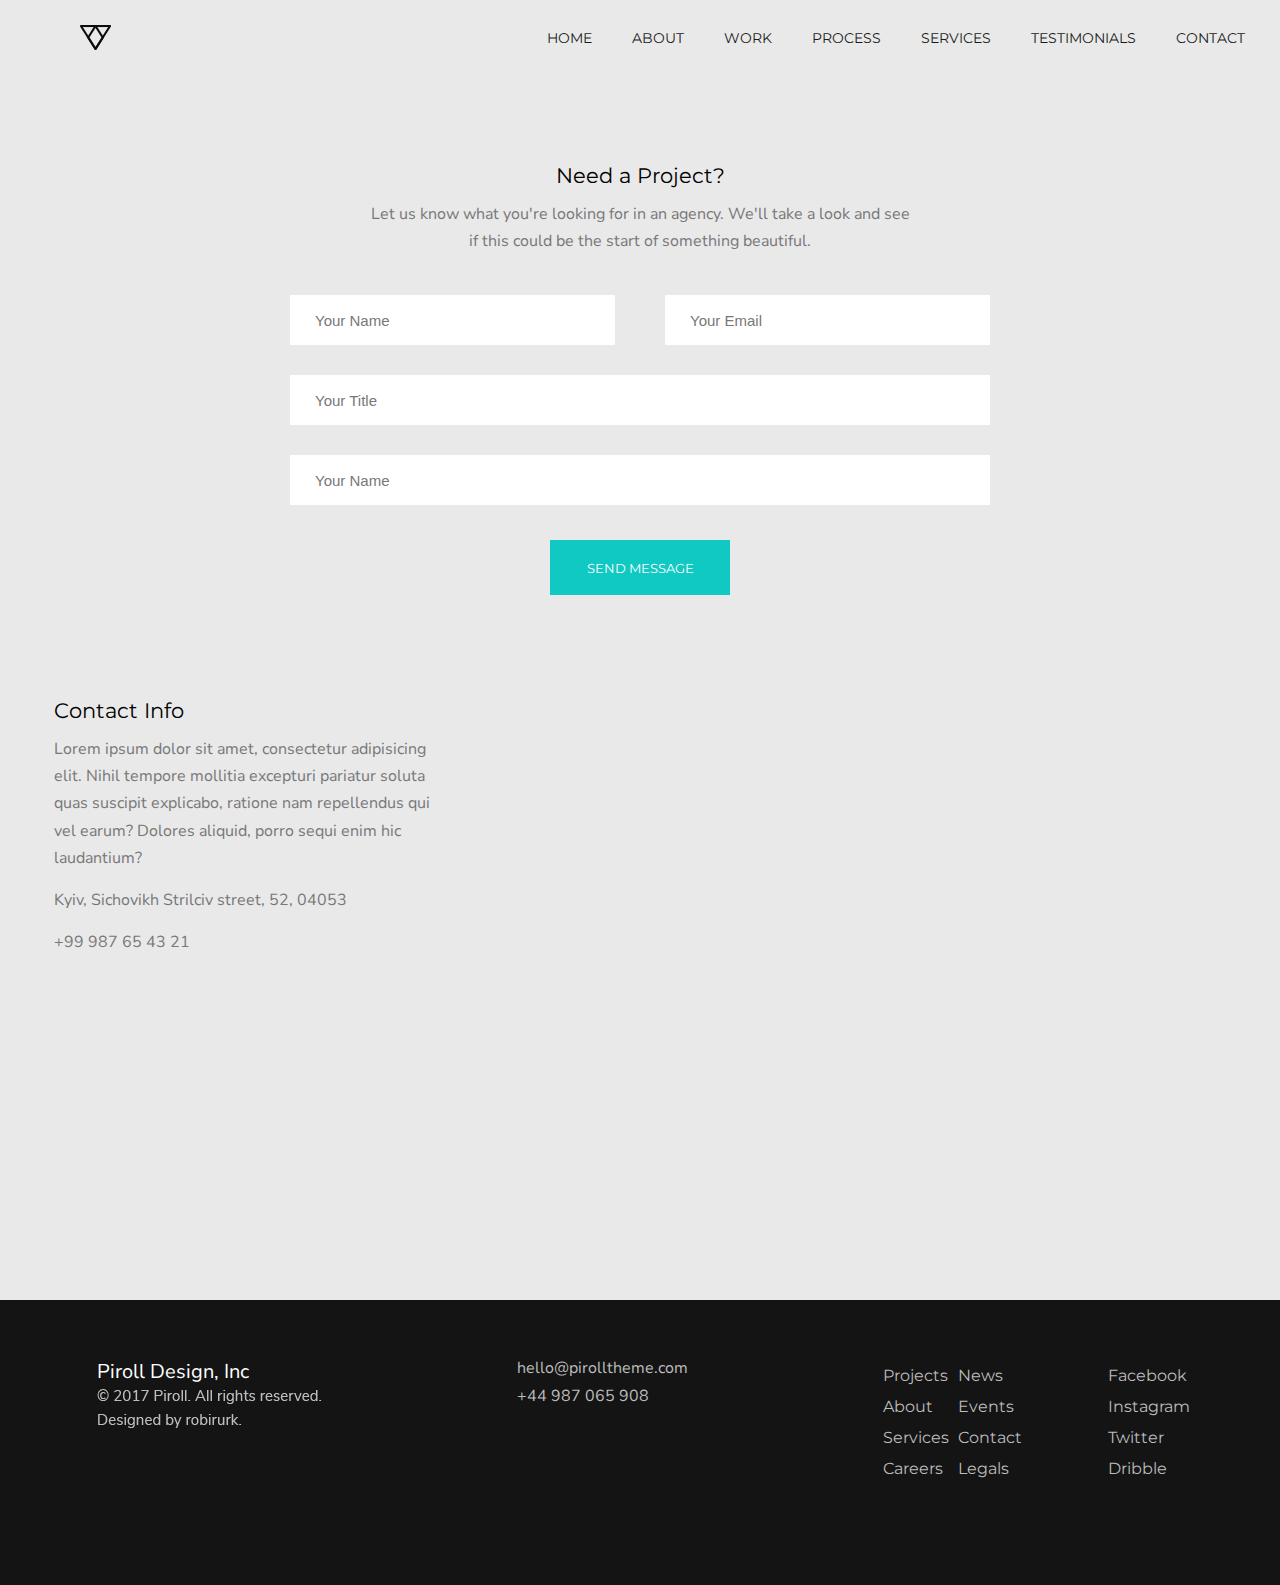
<file: contact.html>
<!DOCTYPE html>
<html lang="en">
<head>
    <meta charset="UTF-8">
    <meta name="viewport" content="width=device-width, initial-scale=1.0">
    <title>Contact</title>
    <link rel="stylesheet" href="reset.css">
    <link rel="stylesheet" href="contact.css">
    <link rel="preconnect" href="https://fonts.gstatic.com">
    <link href="https://fonts.googleapis.com/css2?family=Montserrat:wght@500&display=swap" rel="stylesheet">
    <link href="https://fonts.googleapis.com/css2?family=Nunito+Sans&display=swap" rel="stylesheet">
</head>
<body>
    <header class="header">
        <div class="container">
            <div class="row flex-wrap">
                <div class="logo"><a class="logolink" href=""><img src="img/logo.png"></a></div>
                <div class="navigation">
                    <ul class="navilist">
                        <li><a href="">HOME</a></li>
                        <li><a href="portfolio.html">ABOUT</a></li>
                        <li><a href="">WORK</a></li>
                        <li><a href="">PROCESS</a></li>
                        <li><a href="">SERVICES</a></li>
                        <li><a href="">TESTIMONIALS</a></li>
                        <li><a href="contact.html">CONTACT</a></li>
                    </ul>
                    <div class="nav-mobile-menu">
                        <span></span>
                        <span></span>
                        <span></span>
                    </div>
                </div>
            </div>
        </div>
    </header>
    <main class="main">
        <div class="container container1">
            <div class="row section11">
                <div class="section11_content section11_all">
                    <h2 class="h2 h2_11">Need a Project?</h2>
                    <p class="p_class">Let us know what you're looking for in an agency. We'll take a look and see <br>
                        if this could be the start of something beautiful.</p>
                </div>
                <div class="form section11_all">
                    <div class="nameemailform">
                        <input type="text" placeholder="Your Name" class="input input1">
                        <input type="text" placeholder="Your Email" class="input input1">
                    </div>
                    <div class="titlecommentform">
                        <input type="text" placeholder="Your Title" class="input input2 your_title">
                        <input type="" placeholder="Your Name" class="input input2">
                    </div>
                    <div class="button_section11">
                        <button class="button">SEND MESSAGE</button>
                    </div>
                </div>
            </div>
        </div>
        <div class="container">
            <div class="row section_maps">
                <div class="contact_info">
                    <h2 class="h2">Contact Info</h2>
                    <p class="p_class">Lorem ipsum dolor sit amet, consectetur adipisicing elit. Nihil tempore mollitia excepturi pariatur soluta quas suscipit explicabo, ratione nam repellendus qui vel earum? Dolores aliquid, porro sequi enim hic laudantium?</p>
                    <p class="p_class">Kyiv, Sichovikh Strilciv street, 52, 04053</p>
                    <p class="p_class">+99 987 65 43 21</p>
                </div>
                <div class="map">
                    <iframe src="https://www.google.com/maps/embed?pb=!1m14!1m12!1m3!1d2540.1894823977455!2d30.490848806751377!3d50.45619614576923!2m3!1f0!2f0!3f0!3m2!1i1024!2i768!4f13.1!5e0!3m2!1sru!2sua!4v1612865975359!5m2!1sru!2sua" width="800" height="450" frameborder="0" style="border:0;" allowfullscreen="" aria-hidden="false" tabindex="0"></iframe>
                </div>
            </div>
        </div>
    </main>
    <footer class="footer">
        <div class="container">
            <div class="row footer_section">
                <div class="allrights">
                    <p class="p_class p_class_footer">Piroll Design, Inc</p>
                    <img src="img/© 2017 Piroll. All rights reserved. Designed by robirurk..png">
                </div>
                <div class="contacts">
                    <p class="p_class p_section">hello@pirolltheme.com <br> +44 987 065 908</p>
                </div>
                <div class="links">
                    <div class="minilinks">
                        <ul class="ul_links">
                            <li><a href="">Projects</a></li>
                            <li><a href="">About</a></li>
                            <li><a href="">Services</a></li>
                            <li><a href="">Careers</a></li>
                        </ul>
                    </div>
                    <div class="minilinks">
                        <ul class="ul_links">
                            <li><a href="">News</a></li>
                            <li><a href="">Events</a></li>
                            <li><a href="">Contact</a></li>
                            <li><a href="">Legals</a></li>
                        </ul>
                    </div>
                    <div class="minilinks"></div>
                    <div class="minilinks">
                        <ul class="ul_links">
                            <li><a href="">Facebook</a></li>
                            <li><a href="">Instagram</a></li>
                            <li><a href="">Twitter</a></li>
                            <li><a href="">Dribble</a></li>
                        </ul>
                    </div>
                </div>
            </div>
        </div>
    </footer>
</body>
</html>
</file>
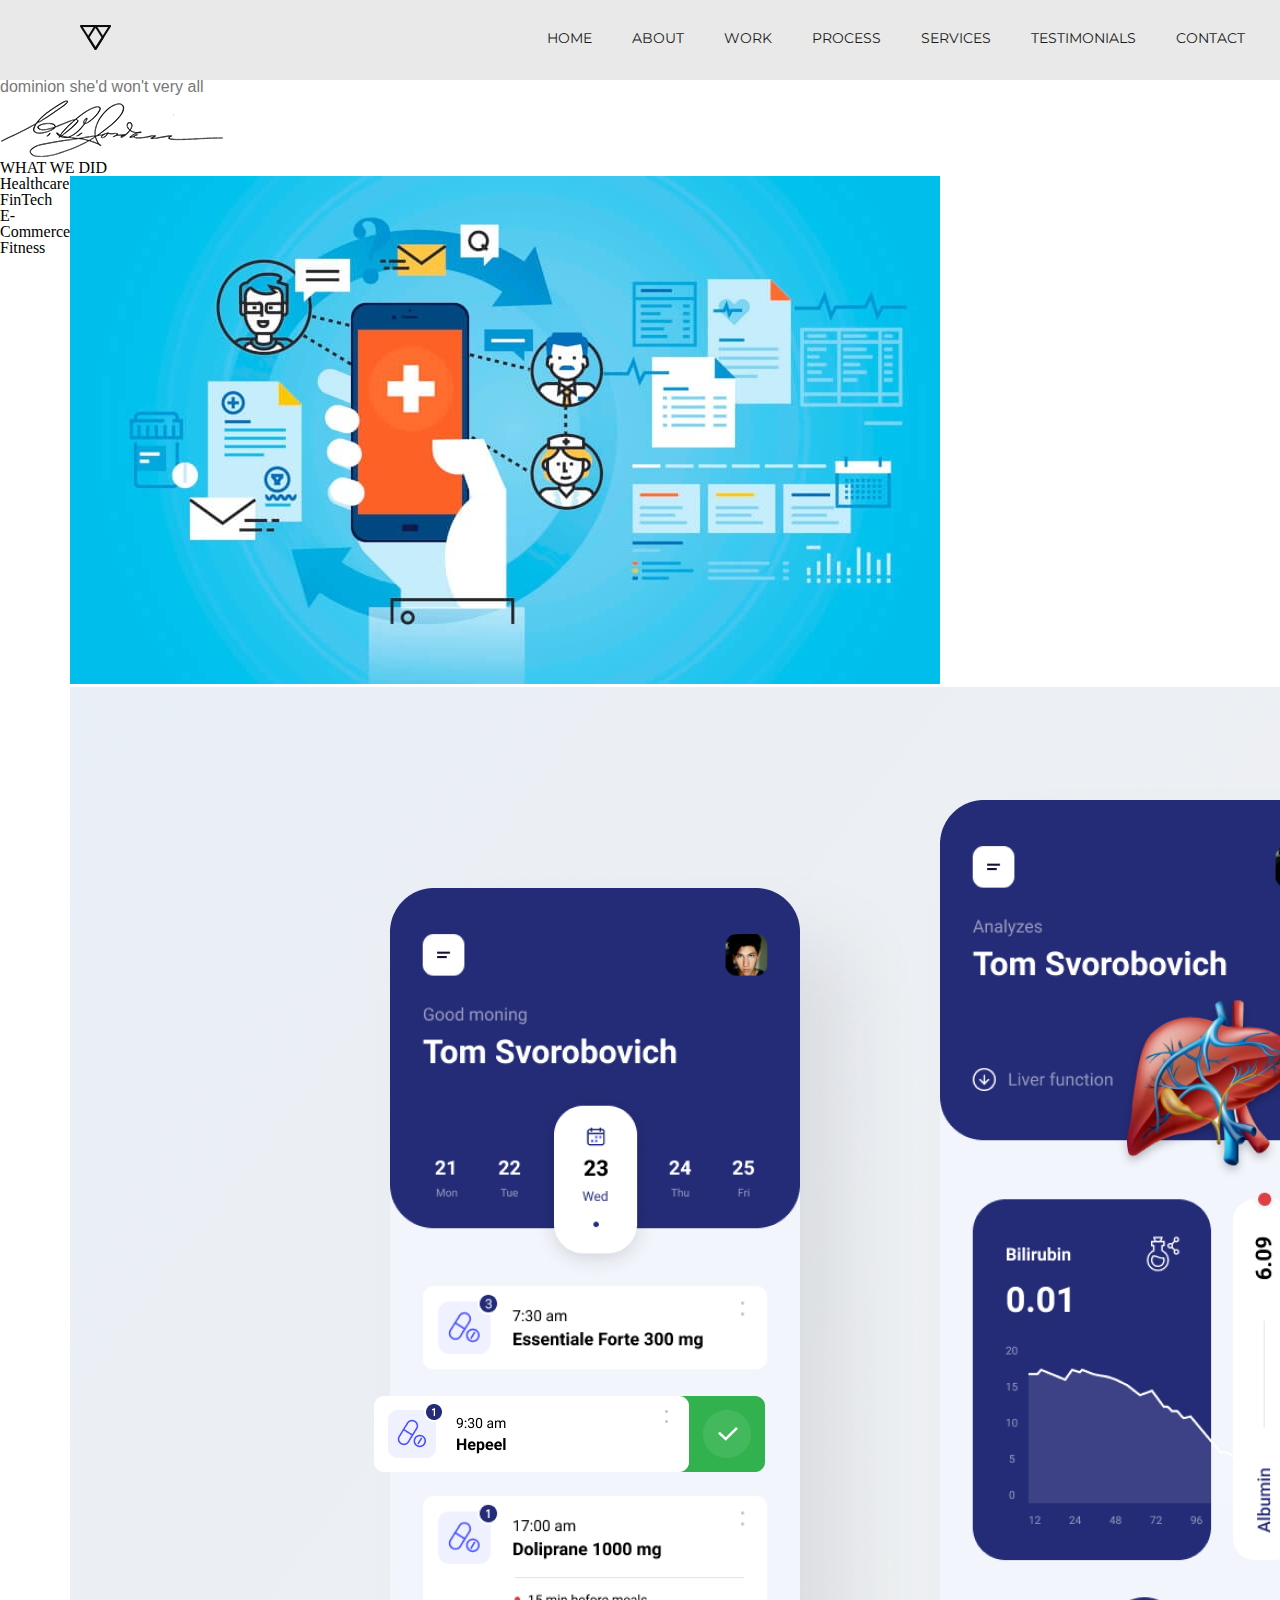
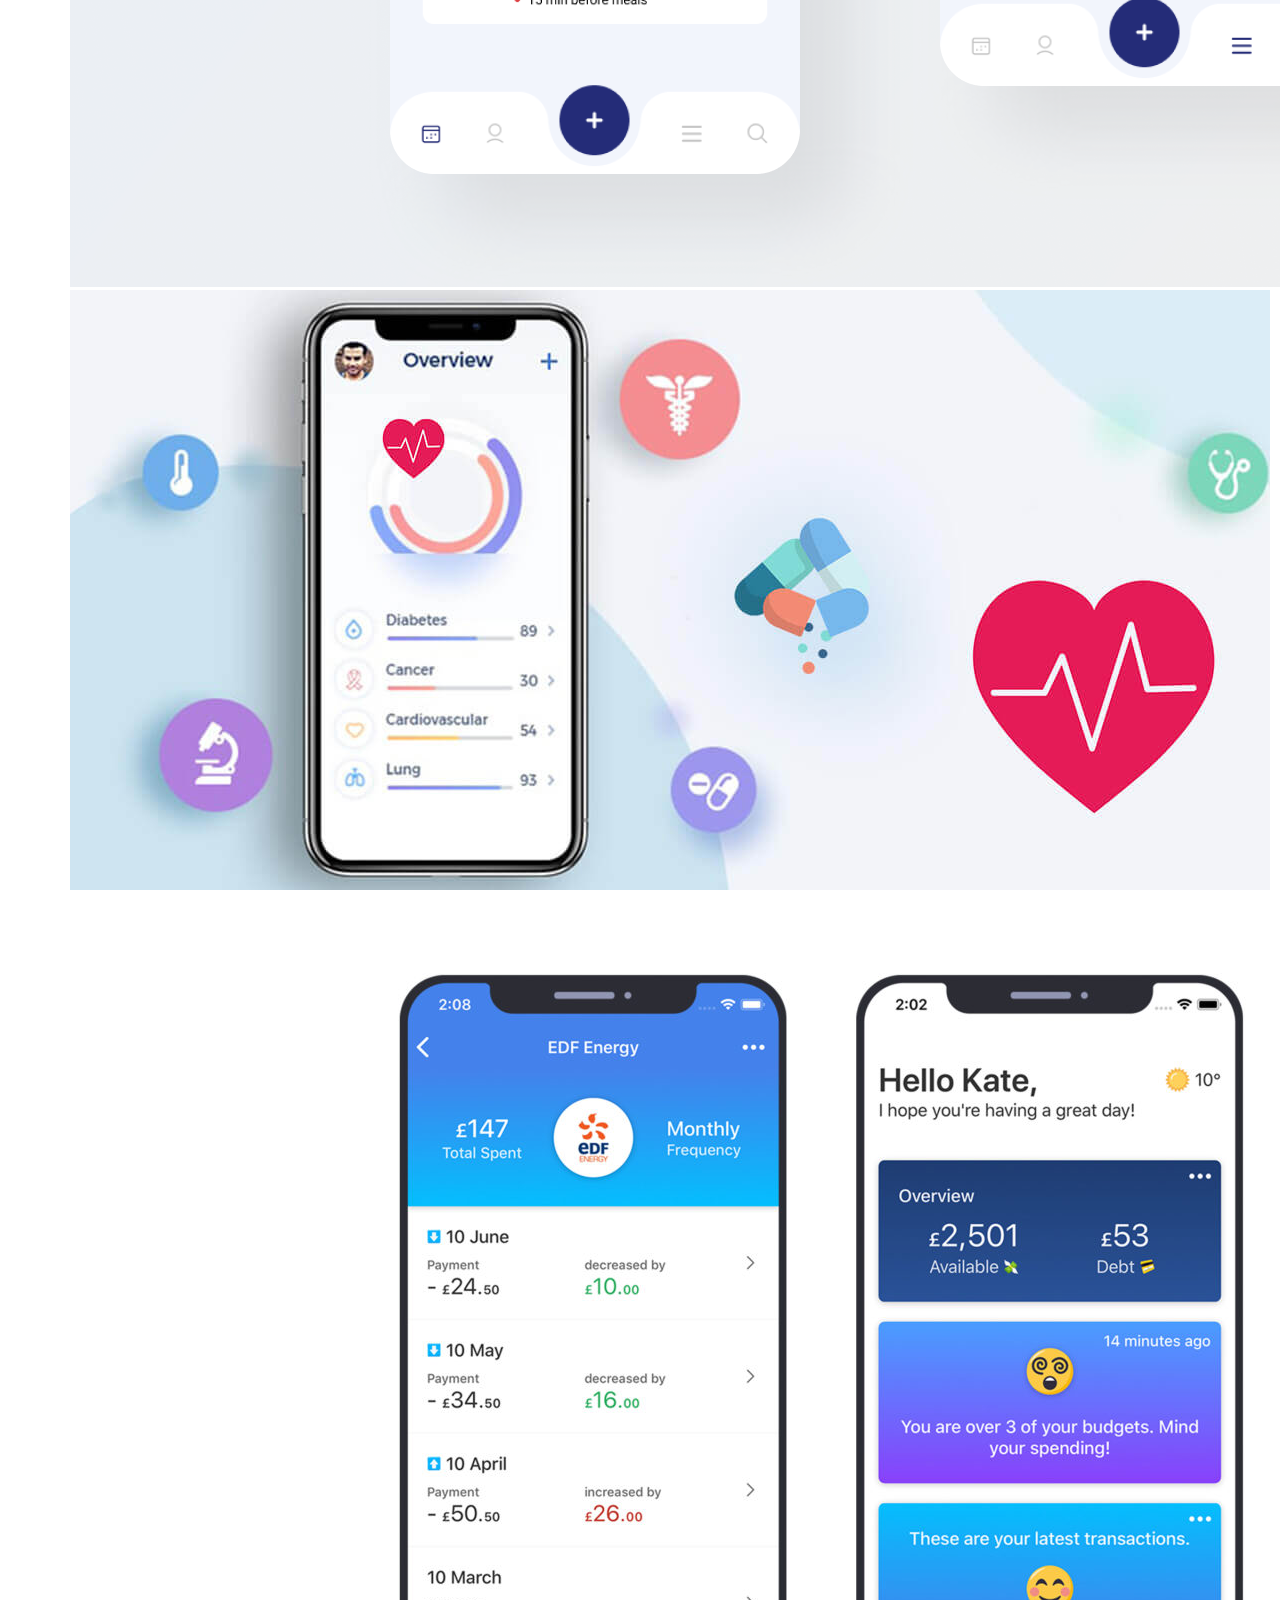
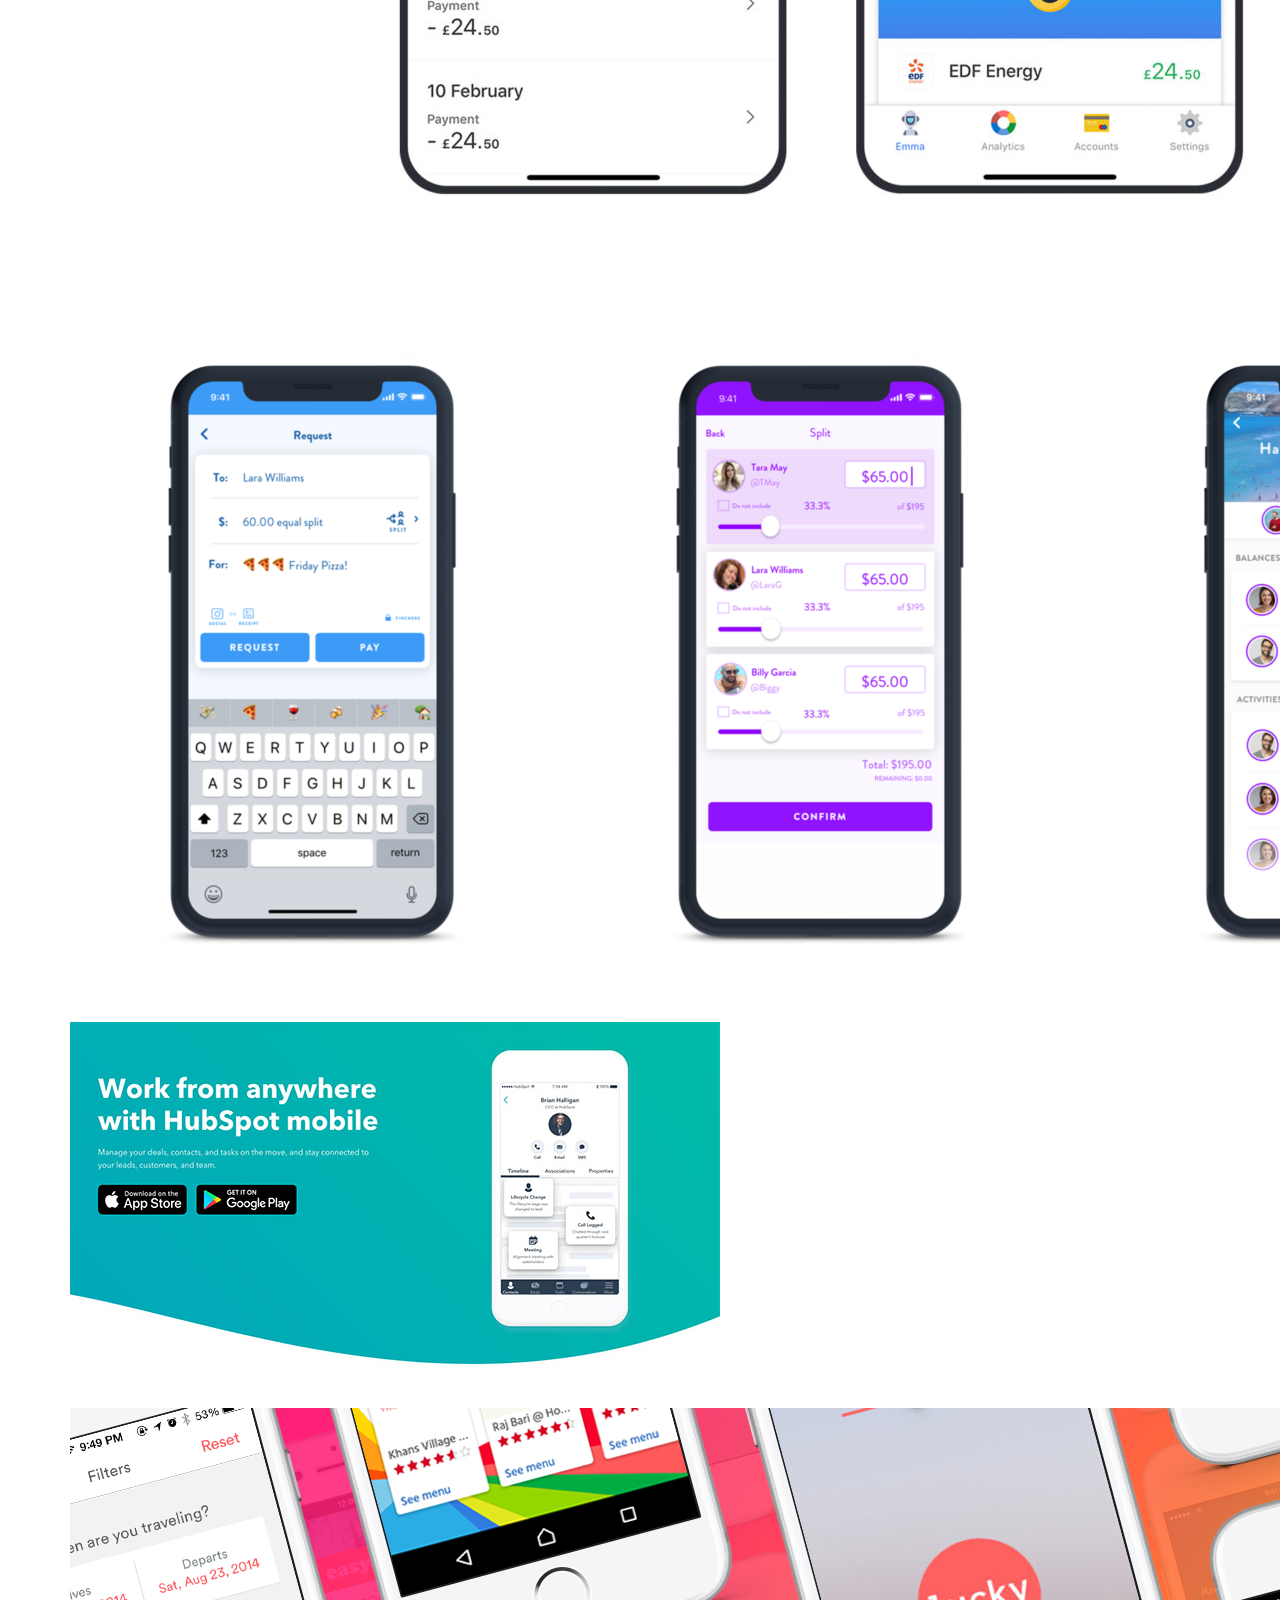
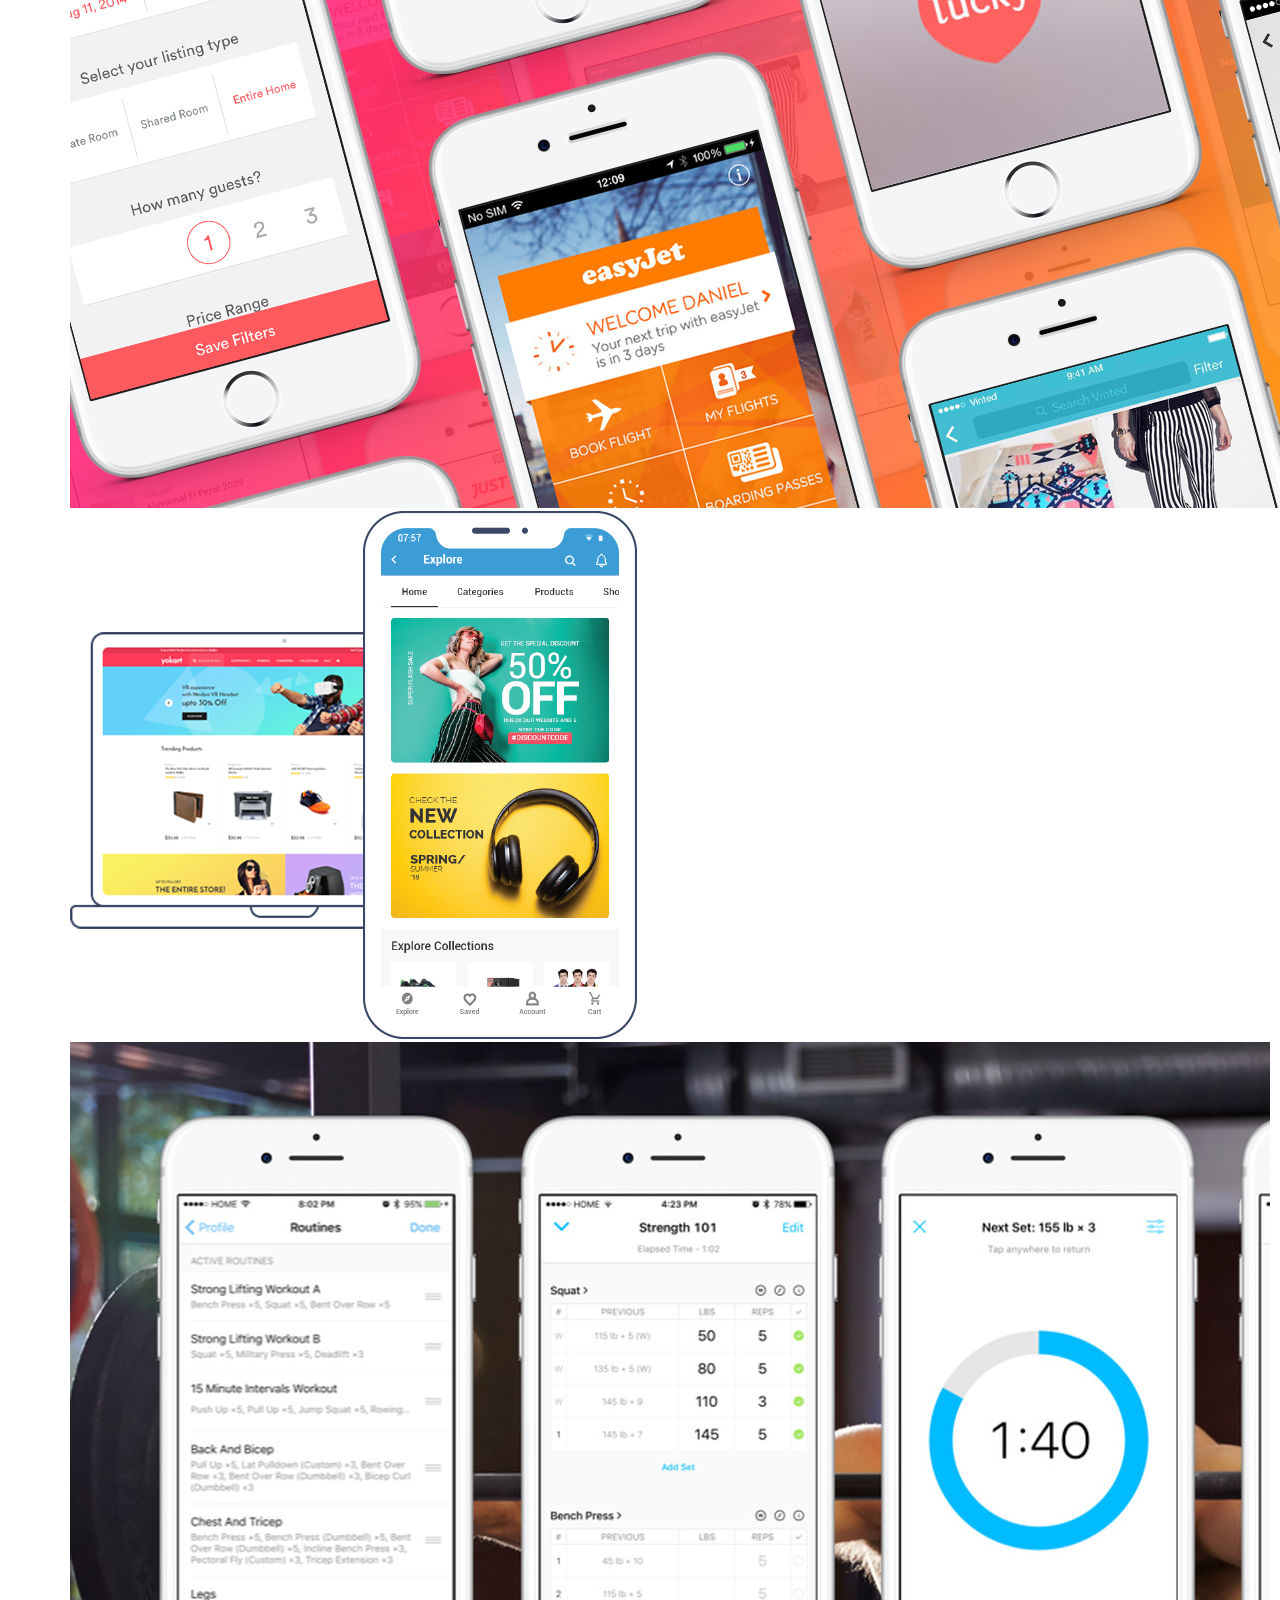
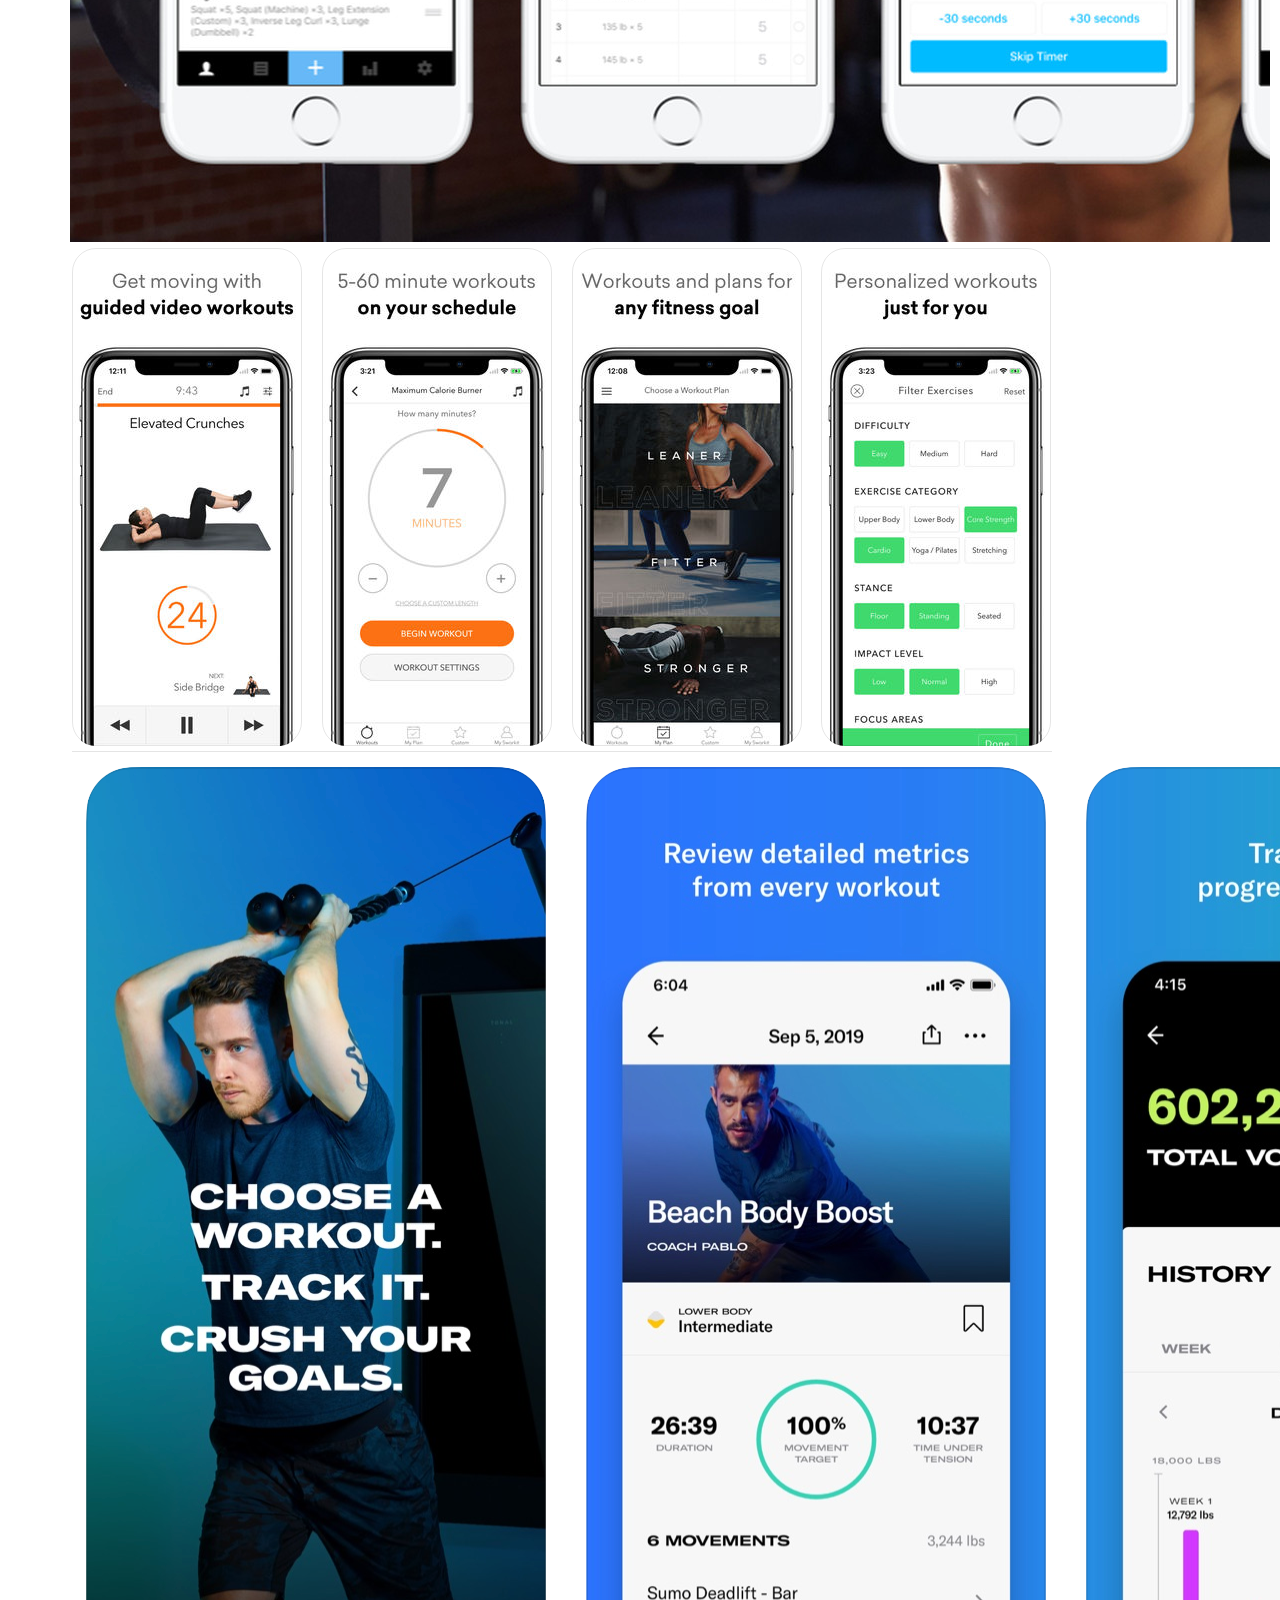
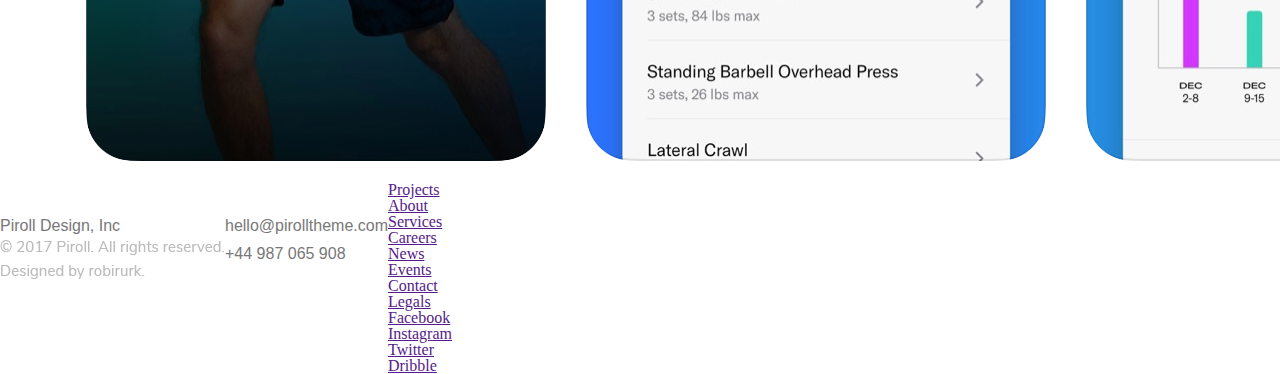
<file: portfolio.html>
<!DOCTYPE html>
<html lang="en">

<head>
    <meta charset="UTF-8">
    <meta name="viewport" content="width=device-width, initial-scale=1.0">
    <title>Piroll</title>
    <link rel="stylesheet" href="reset.css">
    <link rel="stylesheet" href="portfolio.css">
    <link rel="preconnect" href="https://fonts.gstatic.com">
    <link href="https://fonts.googleapis.com/css2?family=Montserrat:wght@500&display=swap" rel="stylesheet">
</head>
<body>
    <header class="header">
        <div class="container">
            <div class="row flex-wrap">
                <div class="logo"><a class="logolink" href=""><img src="img/logo.png"></a></div>
                <div class="navigation">
                    <ul class="navilist">
                        <li><a href="">HOME</a></li>
                        <li><a href="portfolio.html">ABOUT</a></li>
                        <li><a href="">WORK</a></li>
                        <li><a href="">PROCESS</a></li>
                        <li><a href="">SERVICES</a></li>
                        <li><a href="">TESTIMONIALS</a></li>
                        <li><a href="contact.html">CONTACT</a></li>
                    </ul>
                    <div class="nav-mobile-menu">
                        <span></span>
                        <span></span>
                        <span></span>
                    </div>
                </div>
            </div>
        </div>
    </header>
<main class="main">
    <div class="container">
        <div class="row section2">
            <div class="aboutus">
                <h2 class="h2 aboutush2">ABOUT US</h2>
                <p class="p_class p_aboutus">Divide have don't man wherein air fourth. Own itself make have night
                    won't make. A you under Seed appear which good give. Own give air without fowl moveth dry first
                    heaven fruit, dominion she'd won't very all</p>
                <img src="img/signature.png">
            </div>
        </div>
    </div>
    <div class="container">
        <div class="row whatwedid">
            <h1>WHAT WE DID</h1>
        </div>
    </div>
    <div class="container">
        <div class="row portfolio_section">
            <div class="tab-title-items">
                <div class="tab-title-item">Healthcare</div>
                <div class="tab-title-item">FinTech</div>
                <div class="tab-title-item">E-Commerce</div>
                <div class="tab-title-item">Fitness</div>
            </div>
            <div class="tab-container">
                <div class="tab-content">
                    <img class="image_portfolio hth1" src="img/healthcare1.png">
                    <img class="image_portfolio hth2" src="img/healthcare4.png">
                    <img class="image_portfolio hth3" src="img/healthcare2.png">
                </div>
                <div class="tab-content">
                    <img class="image_portfolio" src="img/fintech1.png">
                    <img class="image_portfolio" src="img/fintech2.png">
                    <img class="image_portfolio" src="img/fintech3.png">
                </div>
                <div class="tab-content">
                    <img class="image_portfolio" src="img/ecommerce1.png" alt="">
                    <img class="image_portfolio" src="img/ecommerce2.png" alt="">
                    <img class="image_portfolio" src="img/ecommerce3.png" alt="">
                </div>
                <div class="tab-content">
                    <img class="image_portfolio" src="img/fitness1.png">
                    <img class="image_portfolio" src="img/fitness2.png">
                    <img class="image_portfolio" src="img/fitness3.png">
                </div>
            </div>
        </div>
    </div>
</main>
<footer class="footer">
    <div class="container">
        <div class="row footer_section">
            <div class="allrights">
                <p class="p_class p_class_footer">Piroll Design, Inc</p>
                <img src="img/© 2017 Piroll. All rights reserved. Designed by robirurk..png">
            </div>
            <div class="contacts">
                <p class="p_class p_section">hello@pirolltheme.com <br> +44 987 065 908</p>
            </div>
            <div class="links">
                <div class="minilinks">
                    <ul class="ul_links">
                        <li><a href="">Projects</a></li>
                        <li><a href="">About</a></li>
                        <li><a href="">Services</a></li>
                        <li><a href="">Careers</a></li>
                    </ul>
                </div>
                <div class="minilinks">
                    <ul class="ul_links">
                        <li><a href="">News</a></li>
                        <li><a href="">Events</a></li>
                        <li><a href="">Contact</a></li>
                        <li><a href="">Legals</a></li>
                    </ul>
                </div>
                <div class="minilinks"></div>
                <div class="minilinks">
                    <ul class="ul_links">
                        <li><a href="">Facebook</a></li>
                        <li><a href="">Instagram</a></li>
                        <li><a href="">Twitter</a></li>
                        <li><a href="">Dribble</a></li>
                    </ul>
                </div>
            </div>
        </div>
    </div>
</footer>
<script src="portfolio.js"></script>
</body>

</html>
</file>
<file: contact.css>
* {
    box-sizing: border-box;
}
.body {
    font-family: 'Montserrat', sans-serif;
    background-color: #e9e9e9;
}
.header {
    padding: 25px 0;
    background-color: #e9e9e9;
    height: 80px;
    position: fixed;
    width: 100%;
  }
.container {
    width: 100%;
    padding-left: 15px;
    padding-right: 15px;
    margin-left: auto;
    margin-right: auto;
}

.row {
    display: flex;
    margin-left: -15px;
    margin-right: -15px;
}

.flex-wrap{
    flex-wrap: wrap;
}
.logo {
    margin-left: 80px;
}
.navilist {
    flex-wrap: wrap;
    display: flex;

}
.navilist li {
    padding-left: 40px;
    padding-top: 5px;
}
.navilist li a {
    color: #191919;
    text-decoration: none;
    font-family: 'Montserrat', sans-serif;
    font-size: 14px;
}
.navilist li a :hover{
    color: #45b6b1;
    cursor: pointer;
}
.flex-wrap {
    justify-content: space-between;
}
.navigation {
    margin-right: 35px;
}
.navilist li :hover {
    color:#45b6b1;
}
.bannerh1 {
    font-size: 28px;
    font-family: 'Montserrat', sans-serif;
}
.p_class {
    font-family: 'Nunito sans', sans-serif;
    color: #787878;
    line-height: 1.7;
    margin-top: 15px;
}
.button {
    width: 180px;
    height: 55px;
    background-color: #10c9c3;
    border: none;
    color: #ffffff;
    font-family: 'Montserrat', sans-serif;
    margin-top: 35px
}
.main {
    background-color: #e9e9e9;
}
.section11 {
    flex-direction: column;
    justify-content: center;
    align-items: center;
    height: 600px;
}
.section11_all {
    width: 700px;
    text-align: center;
    margin-bottom: 40px;
}
.section11_content {
    text-align: center;
}
.input1 {
    width: 325px;
}
.input2 {
    width: 700px;
}
.input {
    border: none;
    background-color: #ffffff;
    height: 50px;
    font-size: 15px;
    padding: 0 25px;
}
::placeholder {
     color: #787878; 
} 
.nameemailform {
    justify-content: space-between;
    display: flex;
}
.your_title {
    margin: 30px 0;
}
.h2 {
    font-family: 'Montserrat', sans-serif;
    font-size: 21px;
}
.contact_info {
    width: 30%;
    margin-left: 40px;
}
.container1 {
    padding-top: 100px;
}
.section_maps {
    justify-content: space-around;
    height: 600px;
}
.footer {
    height: 285px;
    background-color: #141414;
}
.footer_section {
    justify-content: space-around;
    align-items: center;
    height: 170px;
}
.p_class_footer {
    font-size: 20px;
    color: white;
}
.ul_links li a {
    text-decoration: none;
    font-family: 'Montserrat', sans-serif;
    color: #bcbcbc;
}
.links {
    display: flex;
    width: 300px;
    margin-top: 90px;
}
.minilinks {
    width: 25%;
}
.ul_links li {
    padding-bottom: 15px;
}
.p_section {
    color: #bcbcbc;
}
.contacts {
    margin-top: -20px;
}
.map {
    width: 800px;
    height: 500px;
    -webkit-filter: grayscale(100%); /* Safari 6.0 - 9.0 */
    filter: grayscale(100%);
}
</file>
<file: portfolio.css>
* {
    box-sizing: border-box;
}
.body {
    font-family: 'Montserrat', sans-serif;
    background-color: #e9e9e9;
}
.header {
    padding: 25px 0;
    background-color: #e9e9e9;
    height: 80px;
    position: fixed;
    width: 100%;
  }
.container {
    width: 100%;
    padding-left: 15px;
    padding-right: 15px;
    margin-left: auto;
    margin-right: auto;
}

.row {
    display: flex;
    margin-left: -15px;
    margin-right: -15px;
}

.flex-wrap{
    flex-wrap: wrap;
}
.logo {
    margin-left: 80px;
}
.navilist {
    flex-wrap: wrap;
    display: flex;

}
.navilist li {
    padding-left: 40px;
    padding-top: 5px;
}
.navilist li a {
    color: #191919;
    text-decoration: none;
    font-family: 'Montserrat', sans-serif;
    font-size: 14px;
}
.navilist li a :hover{
    color: #45b6b1;
    cursor: pointer;
}
.flex-wrap {
    justify-content: space-between;
}
.navigation {
    margin-right: 35px;
}
.navilist li :hover {
    color:#45b6b1;
}
.bannerh1 {
    font-size: 28px;
    font-family: 'Montserrat', sans-serif;
}
.p_class {
    font-family: 'Nunito sans', sans-serif;
    color: #787878;
    line-height: 1.7;
    margin-top: 30px;
}
.button {
    width: 180px;
    height: 55px;
    background-color: #10c9c3;
    border: none;
    color: #ffffff;
    font-family: 'Montserrat', sans-serif;
    margin-top: 35px
}
</file>
